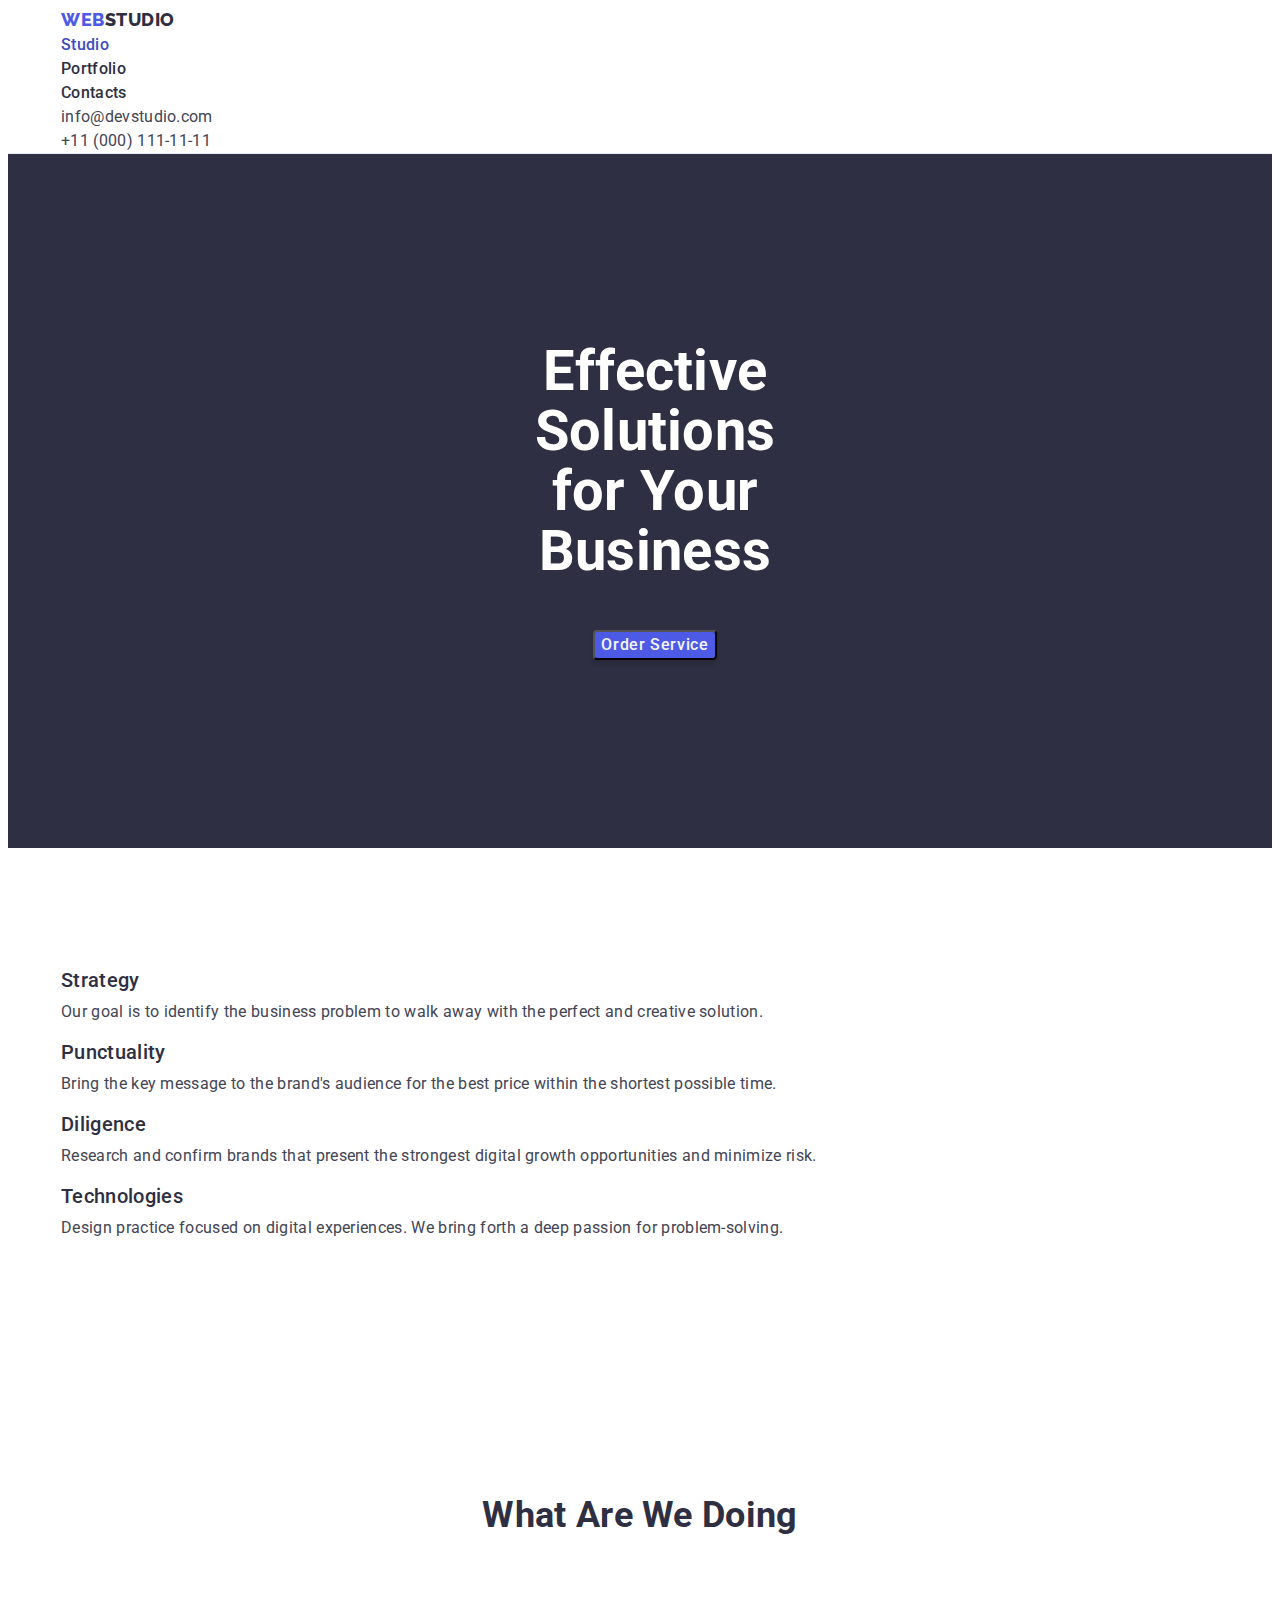
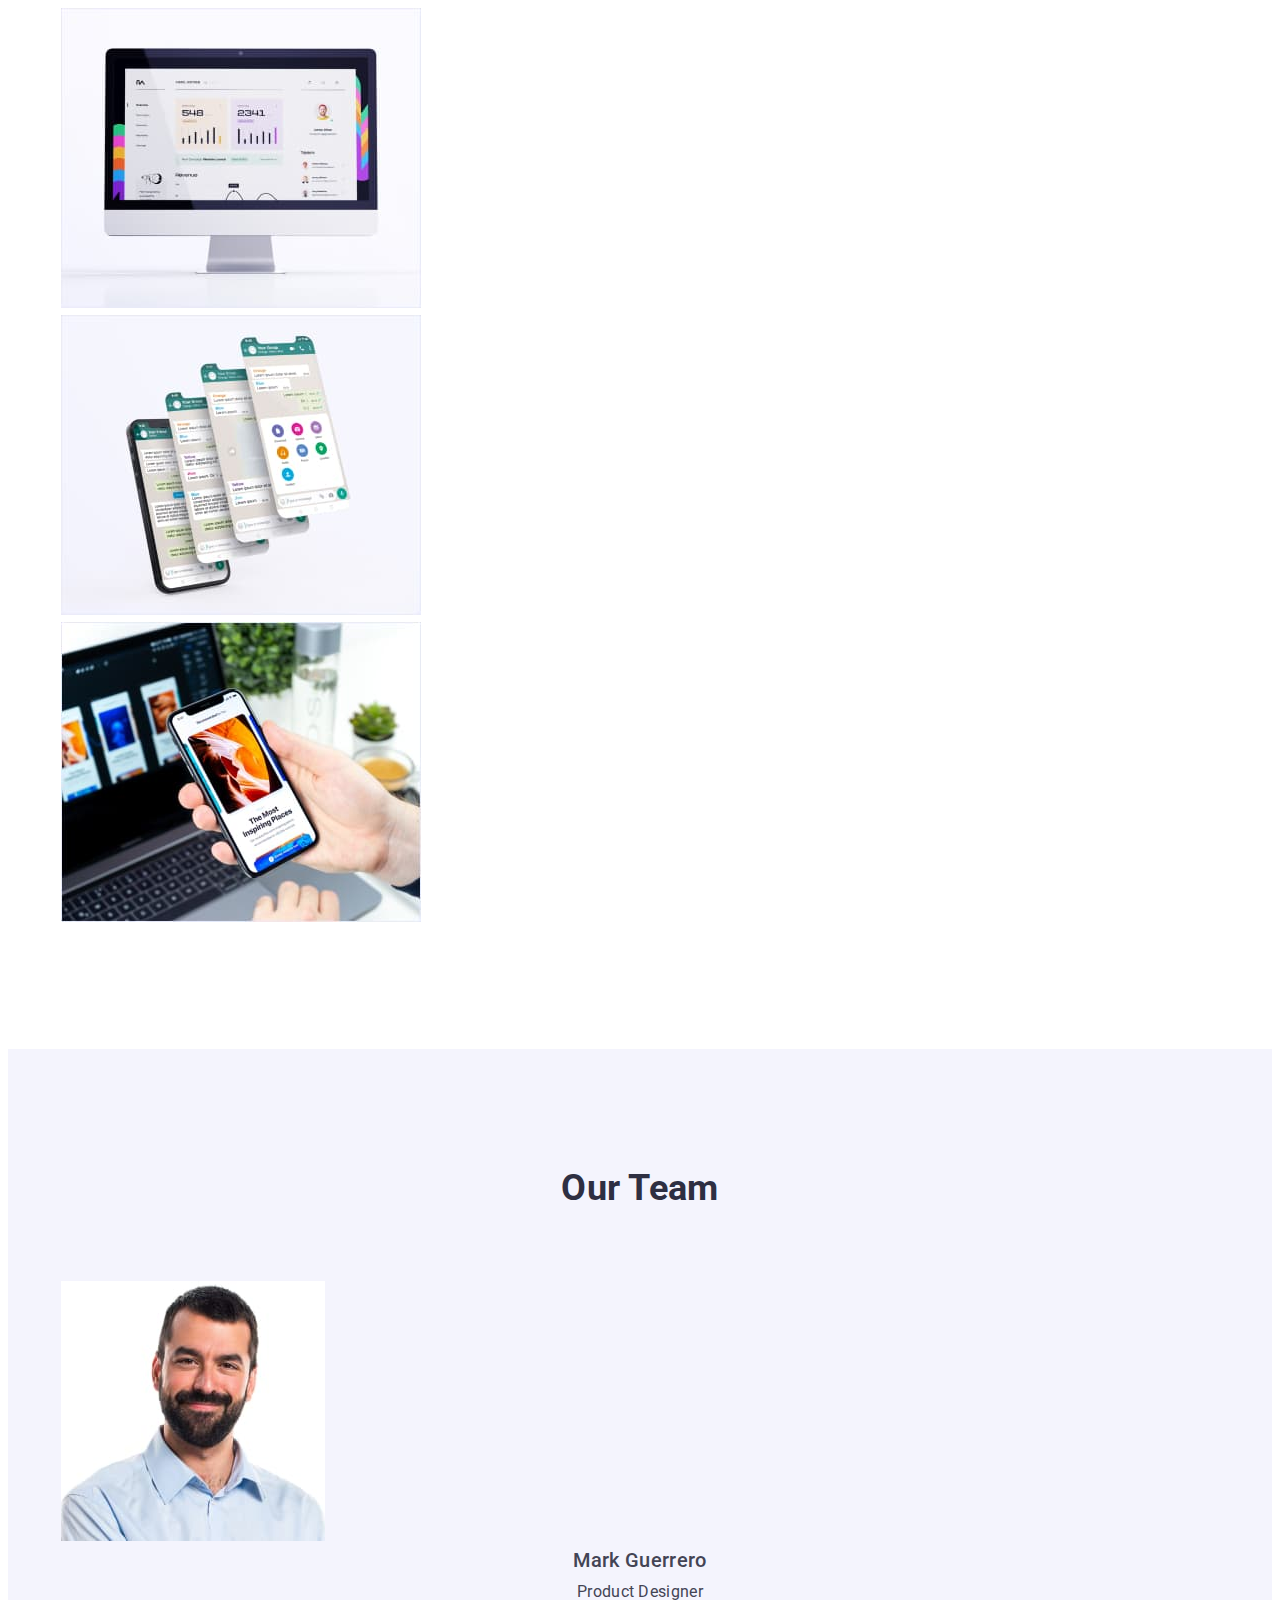
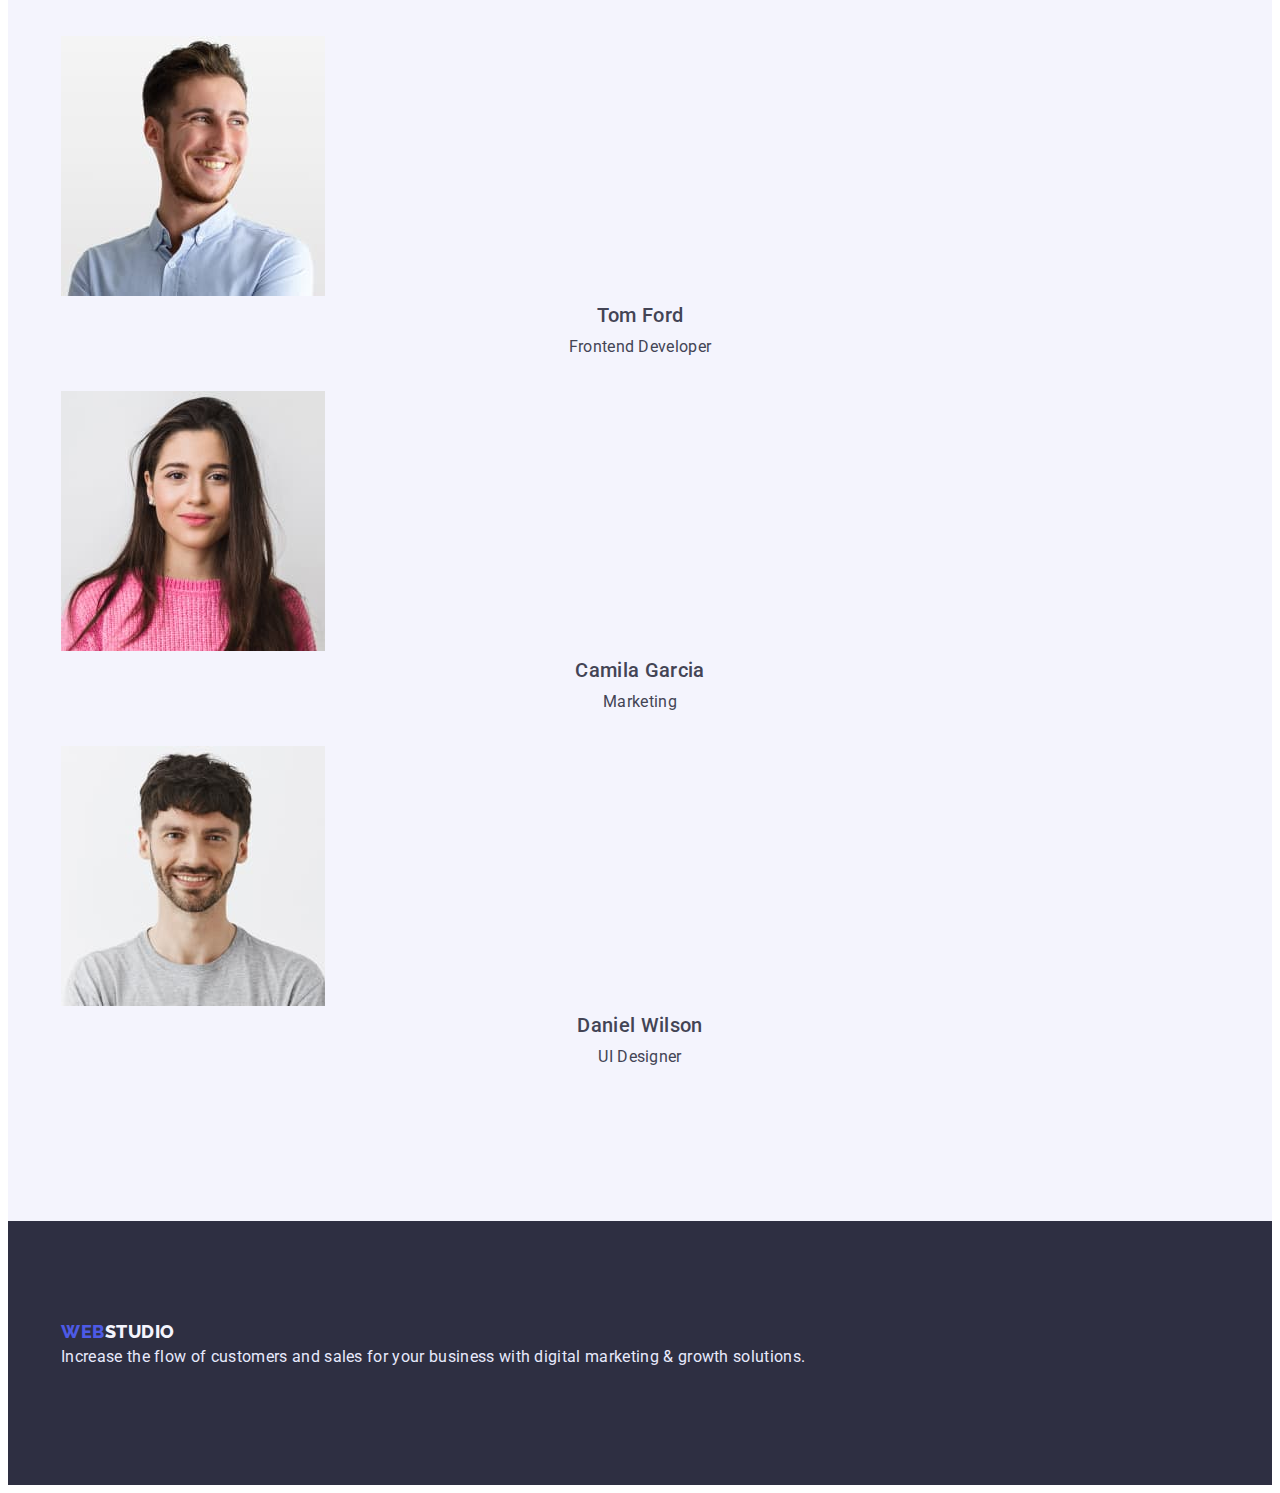
<file: index.html>
<!DOCTYPE html>
<html lang="en">
  <head>
    <meta charset="UTF-8" />
    <meta http-equiv="X-UA-Compatible" content="IE=edge" />
    <meta name="viewport" content="width=device-width, initial-scale=1.0" />
    <title>webstudio</title>

    <link rel="preconnect" href="https://fonts.googleapis.com" />
    <link rel="preconnect" href="https://fonts.gstatic.com" crossorigin />
    <link
      href="https://fonts.googleapis.com/css2?family=Raleway:wght@800&family=Roboto:wght@400;500;700;900&display=swap"
      rel="stylesheet"
    />

    <link
      rel="stylesheet"
      href="https://cdnjs.cloudflare.com/ajax/libs/modern-normalize/1.1.0/modern-normalize.min.css"
      integrity="sha512-wpPYUAdjBVSE4KJnH1VR1HeZfpl1ub8YT/NKx4PuQ5NmX2tKuGu6U/JRp5y+Y8XG2tV+wKQpNHVUX03MfMFn9Q=="
      crossorigin="anonymous"
      referrerpolicy="no-referrer"
    />

    <link rel="stylesheet" href="./css/styles.css" />
  </head>
  <body>
    <!-- Шапка -->
    <header class="heder">
      <div class="container">
        <!-- навігація -->
        <nav>
          <a href="./index.html" class="logo-header"
            ><span class="web">WEB</span>STUDIO</a
          >
          <ul class="header-list">
            <li>
              <a class="header-link current" href="./index.html">Studio</a>
            </li>
            <li>
              <a class="header-link" href="./portfolio.html">Portfolio</a>
            </li>
            <li><a class="header-link" href="">Contacts</a></li>
          </ul>
        </nav>
        <!-- контакти -->

        <address>
          <ul class="list">
            <li>
              <a class="link-address" href="mailto:info@devstudio.com"
                >info@devstudio.com</a
              >
            </li>
            <li>
              <a class="link-address" href="tel:+110001111111"
                >+11 (000) 111-11-11</a
              >
            </li>
          </ul>
        </address>
      </div>
    </header>

    <main>
      <section class="hero">
        <div class="container">
          <!-- герой -->

          <h1 class="hero-title">Effective Solutions for Your Business</h1>
          <!-- кнопка -->
          <button class="button-servise" type="button">Order Service</button>
        </div>
      </section>

      <section class="our-feature">
        <div class="container">
          <!-- особливості -->
          <h2 hidden>features</h2>
          <ul class="list">
            <li>
              <!-- стратегія -->
              <h3 class="feature-titles">Strategy</h3>
              <p class="feature-list">
                Our goal is to identify the business problem to walk away with
                the perfect and creative solution.
              </p>
            </li>

            <li>
              <!-- пунктуальність -->
              <h3 class="feature-titles">Punctuality</h3>
              <p class="feature-list">
                Bring the key message to the brand's audience for the best price
                within the shortest possible time.
              </p>
            </li>

            <li>
              <!-- старанність -->
              <h3 class="feature-titles">Diligence</h3>
              <p class="feature-list">
                Research and confirm brands that present the strongest digital
                growth opportunities and minimize risk.
              </p>
            </li>

            <li>
              <!-- технології -->
              <h3 class="feature-titles">Technologies</h3>
              <p class="feature-list">
                Design practice focused on digital experiences. We bring forth a
                deep passion for problem-solving.
              </p>
            </li>
          </ul>
        </div>
      </section>
      <section class="our-works">
        <div class="container">
          <!-- наші роботи -->
          <h2 class="section-title">What are we doing</h2>
          <ul class="list">
            <li>
              <img src="./images/monitor.jpg" alt="monitor" width="360" />
            </li>
            <li>
              <img src="./images/slide.jpg" alt="slide" width="360" />
            </li>
            <li>
              <img
                src="./images/phone-and-laptop.jpg"
                alt="phone and laptop"
                width="360"
              />
            </li>
          </ul>
        </div>
      </section>
      <section class="our-team">
        <div class="container">
          <!-- наша команда -->
          <h2 class="section-title">Our Team</h2>
          <ul class="list">
            <li>
              <img
                src="./images/Mark-Guerrero.jpg"
                alt="Product Designer Mark Guerrero"
                width="264"
              />
              <h3 class="team-title">Mark Guerrero</h3>
              <p class="team-description">Product Designer</p>
            </li>

            <li>
              <img
                src="./images/Tom-Ford.jpg"
                alt="Frontend Developer Tom Ford"
                width="264"
              />
              <h3 class="team-title">Tom Ford</h3>
              <p class="team-description">Frontend Developer</p>
            </li>

            <li>
              <img
                src="./images/Camila-Garcia.jpg"
                alt="Marketing Camila Garcia"
                width="264"
              />
              <h3 class="team-title">Camila Garcia</h3>
              <p class="team-description">Marketing</p>
            </li>

            <li>
              <img
                src="./images/Daniel-Wilson.jpg"
                alt="UI Designer Daniel Wilson"
                width="264"
              />
              <h3 class="team-title">Daniel Wilson</h3>
              <p class="team-description">UI Designer</p>
            </li>
          </ul>
        </div>
      </section>
    </main>
    <footer class="footer">
      <div class="container">
        <!-- підвал -->
        <a href="./index.html" class="logo-footer"
          ><span class="web-footer">WEB</span>STUDIO</a
        >
        <p class="footer-text">
          Increase the flow of customers and sales for your business with
          digital marketing & growth solutions.
        </p>
      </div>
    </footer>
  </body>
</html>
</file>
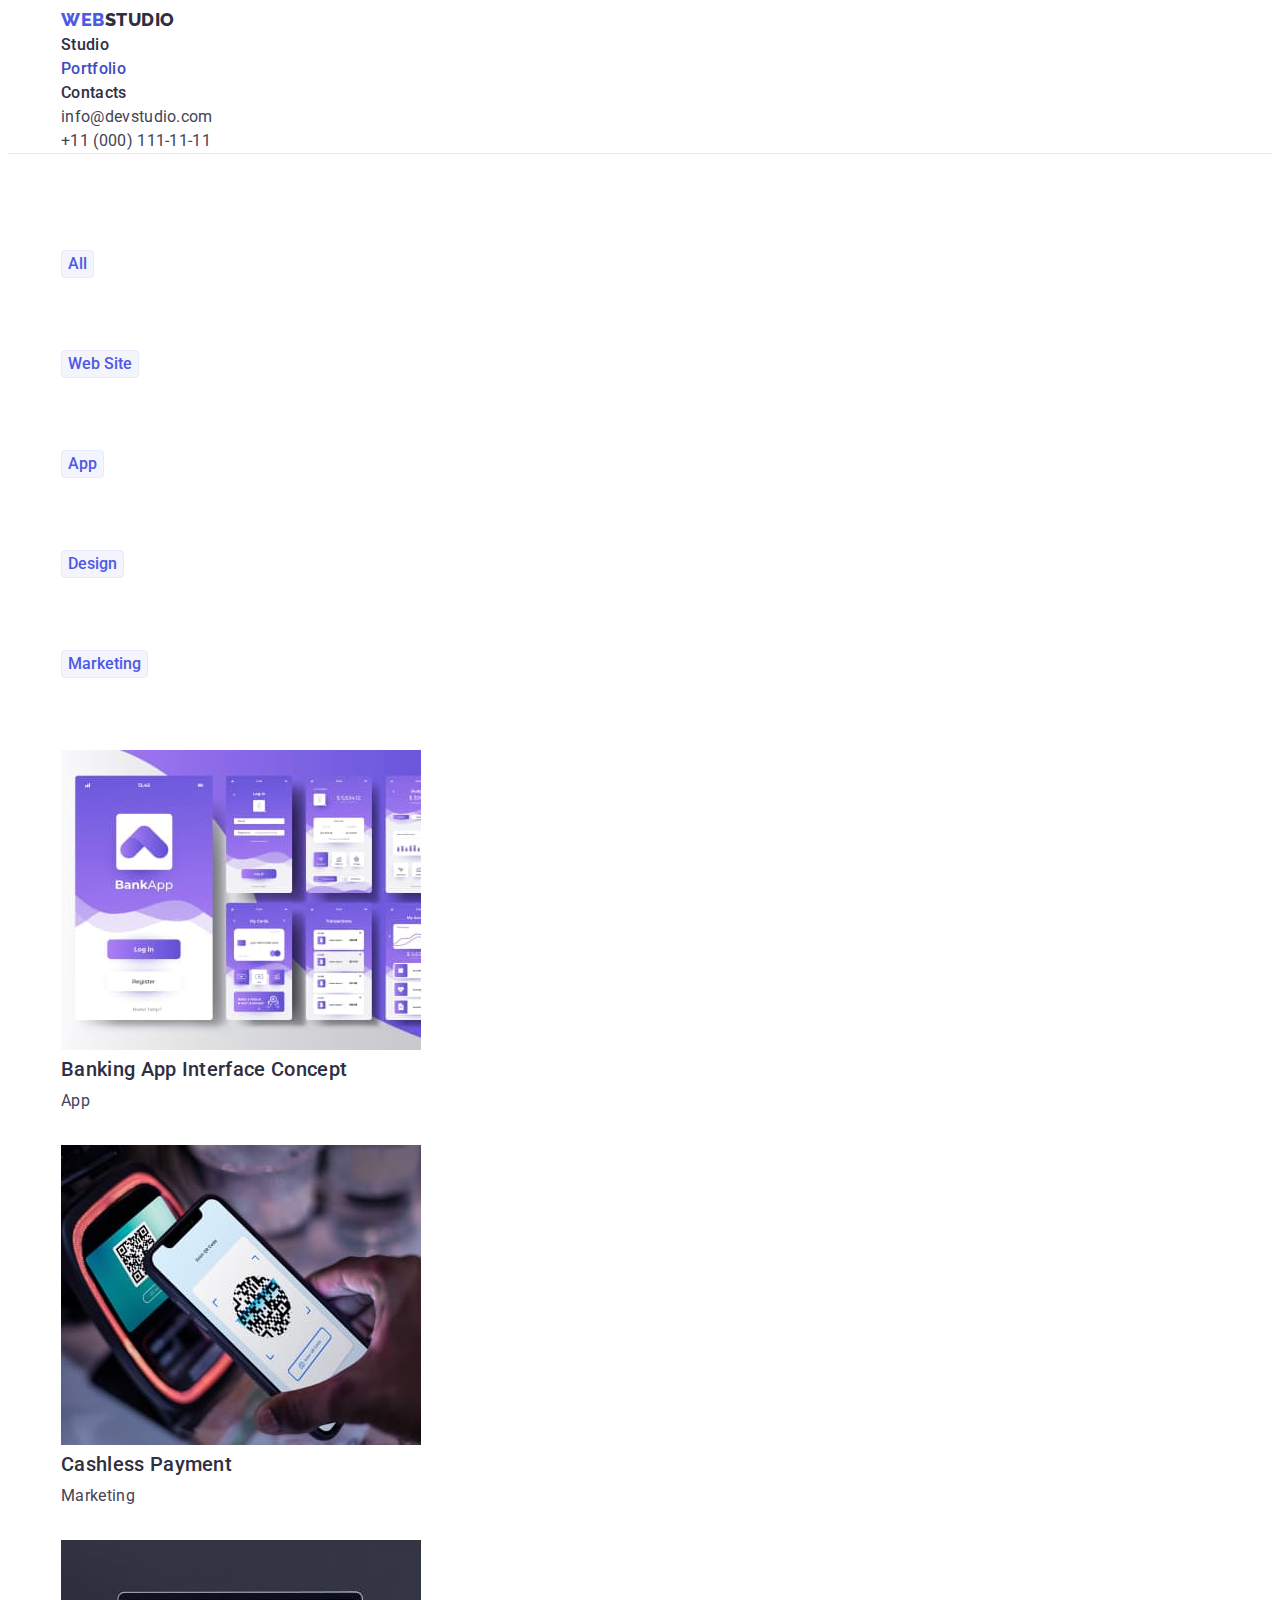
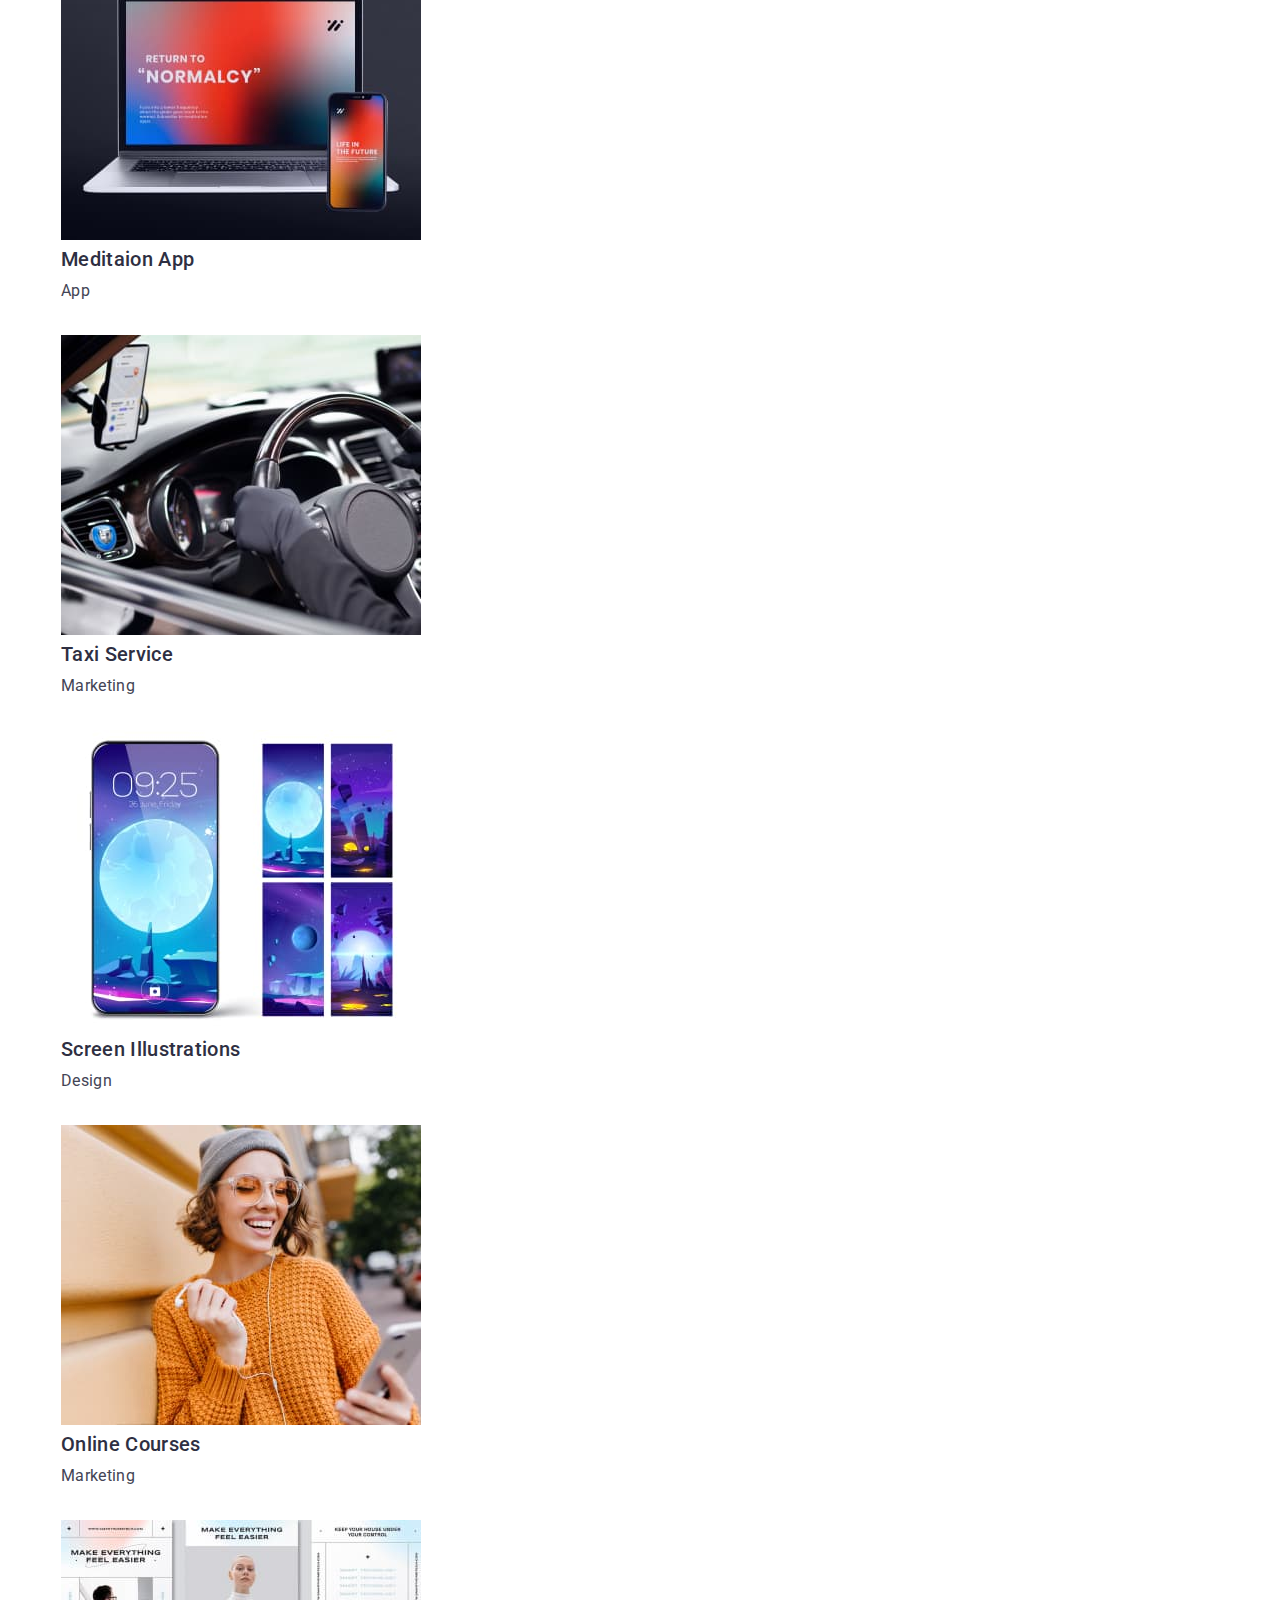
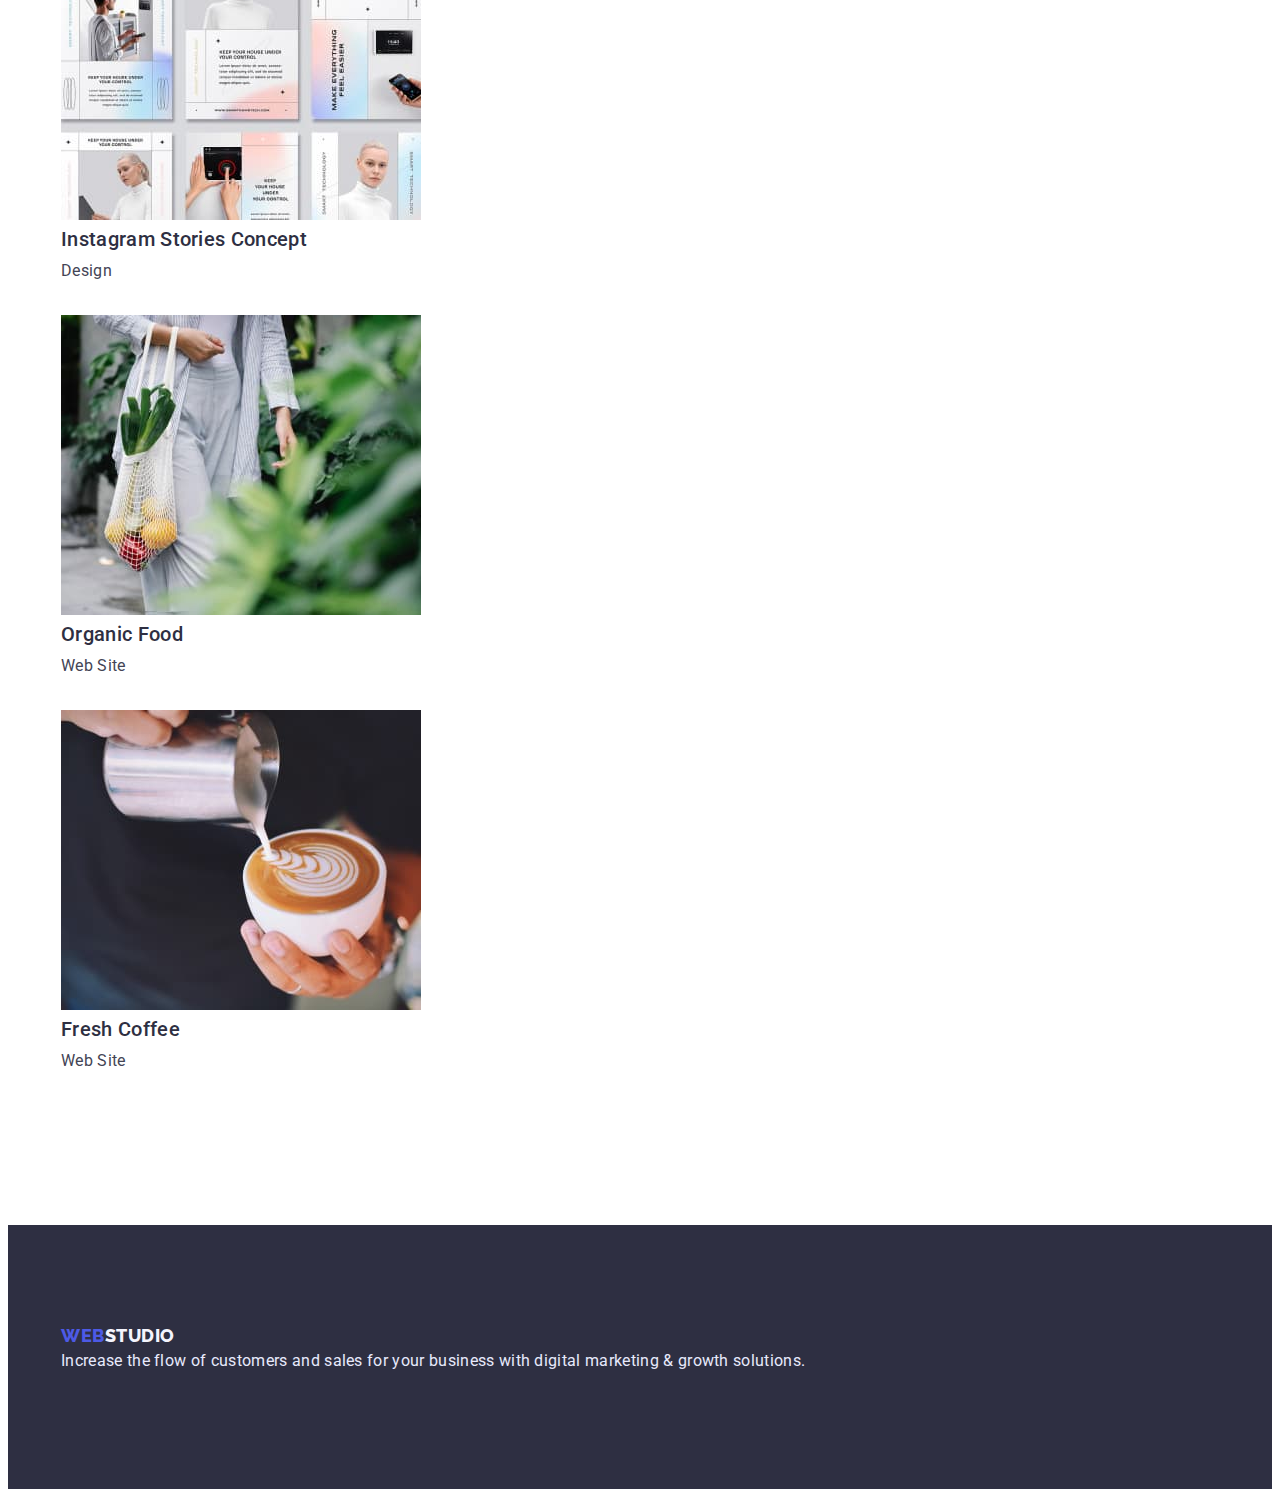
<file: portfolio.html>
<!DOCTYPE html>
<html lang="en">
  <head>
    <meta charset="UTF-8" />
    <meta http-equiv="X-UA-Compatible" content="IE=edge" />
    <meta name="viewport" content="width=device-width, initial-scale=1.0" />
    <title>Portfolio</title>

    <link rel="preconnect" href="https://fonts.googleapis.com" />
    <link rel="preconnect" href="https://fonts.gstatic.com" crossorigin />
    <link
      href="https://fonts.googleapis.com/css2?family=Raleway:wght@800&family=Roboto:wght@400;500;700;900&display=swap"
      rel="stylesheet"
    />

    <link
      rel="stylesheet"
      href="https://cdnjs.cloudflare.com/ajax/libs/modern-normalize/1.1.0/modern-normalize.min.css"
      integrity="sha512-wpPYUAdjBVSE4KJnH1VR1HeZfpl1ub8YT/NKx4PuQ5NmX2tKuGu6U/JRp5y+Y8XG2tV+wKQpNHVUX03MfMFn9Q=="
      crossorigin="anonymous"
      referrerpolicy="no-referrer"
    />

    <link rel="stylesheet" href="./css/styles.css" />
  </head>
  <body>
    <!-- Шапка -->
    <header class="heder">
      <div class="container">
        <!-- навігація -->
        <nav>
          <a href="./index.html" class="logo-header"
            ><span class="web">WEB</span>STUDIO</a
          >
          <ul class="header-list">
            <li>
              <a class="header-link" href="./index.html">Studio</a>
            </li>
            <li>
              <a class="header-link current" href="./portfolio.html"
                >Portfolio</a
              >
            </li>
            <li><a class="header-link" href="">Contacts</a></li>
          </ul>
        </nav>
        <!-- контакти -->

        <address>
          <ul class="list">
            <li>
              <a class="link-address" href="mailto:info@devstudio.com"
                >info@devstudio.com</a
              >
            </li>
            <li>
              <a class="link-address" href="tel:+110001111111"
                >+11 (000) 111-11-11</a
              >
            </li>
          </ul>
        </address>
      </div>
    </header>

    <main>
      <section class="section-filter">
        <div class="container">
          <h1 hidden>Filter</h1>
          <ul class="list">
            <li class="buton">
              <button type="button" class="filter-button">All</button>
            </li>
            <li class="buton">
              <button type="button" class="filter-button">Web Site</button>
            </li>
            <li class="buton">
              <button type="button" class="filter-button">App</button>
            </li>
            <li class="buton">
              <button type="button" class="filter-button">Design</button>
            </li>
            <li class="buton">
              <button type="button" class="filter-button">Marketing</button>
            </li>
          </ul>
          <ul class="list">
            <li>
              <img
                src="./images/banking-app.jpg"
                alt="banking-app"
                width="360"
              />
              <h2 class="portfolio-title">Banking App Interface Concept</h2>
              <p class="portfolio-text">App</p>
            </li>
            <li>
              <img
                src="./images/cashless-payment.jpg"
                alt="cashless-payment"
                width="360"
              />
              <h2 class="portfolio-title">Cashless Payment</h2>
              <p class="portfolio-text">Marketing</p>
            </li>
            <li>
              <img
                src="./images/meditaion-app.jpg"
                alt="meditaion-app"
                width="360"
              />
              <h2 class="portfolio-title">Meditaion App</h2>
              <p class="portfolio-text">App</p>
            </li>
            <li>
              <img
                src="./images/taxi-service.jpg"
                alt="taxi-service"
                width="360"
              />
              <h2 class="portfolio-title">Taxi Service</h2>
              <p class="portfolio-text">Marketing</p>
            </li>
            <li>
              <img
                src="./images/screen-illustrations.jpg"
                alt="screen-illustrations"
                width="360"
              />
              <h2 class="portfolio-title">Screen Illustrations</h2>
              <p class="portfolio-text">Design</p>
            </li>
            <li>
              <img
                src="./images/online-courses.jpg"
                alt="online-courses"
                width="360"
              />
              <h2 class="portfolio-title">Online Courses</h2>
              <p class="portfolio-text">Marketing</p>
            </li>
            <li>
              <img
                src="./images/instagram-stories-concept.jpg"
                alt="instagram-stories-concept"
                width="360"
              />
              <h2 class="portfolio-title">Instagram Stories Concept</h2>
              <p class="portfolio-text">Design</p>
            </li>
            <li>
              <img
                src="./images/organic-food.jpg"
                alt="organic-food"
                width="360"
              />
              <h2 class="portfolio-title">Organic Food</h2>
              <p class="portfolio-text">Web Site</p>
            </li>
            <li>
              <img
                src="./images/fresh-coffee.jpg"
                alt="fresh-coffee"
                width="360"
              />
              <h2 class="portfolio-title">Fresh Coffee</h2>
              <p class="portfolio-text">Web Site</p>
            </li>
          </ul>
        </div>
      </section>
    </main>

    <footer class="footer">
      <div class="container">
        <!-- підвал -->
        <a href="./index.html" class="logo-footer"
          ><span class="web-footer">WEB</span>STUDIO</a
        >
        <p class="footer-text">
          Increase the flow of customers and sales for your business with
          digital marketing & growth solutions.
        </p>
      </div>
    </footer>
  </body>
</html>
</file>
<file: css/styles.css>
:root {
  --color-primary: #2e2f42;
  --color-primary-inverted: #ffffff;
  --color-inverted: #f4f4fd;
  --color-secondary: #434455;
  --color-secondary-inverted: #4d5ae5;
  --color-footer-text: #e7e9fc;
  --color-hover: #404bbf;
  --color-lihte: #e5e5e5;
}

body {
  color: var(--color-secondary);
  background-color: var(--color-primary-inverted);
  font-family: "Roboto", sans-serif;
  font-size: 16px;
  line-height: 1.5;
  letter-spacing: 0.02em;
}

.container {
  width: 100%;
  max-width: 1158px;
  margin: 0 auto;
  padding: 0 15px;
}

p,
h1,
h2,
h3,
h4,
h5,
h6 {
  margin-top: 0;
}

.our-feature,
.our-works,
.our-team {
  padding: 120px 0;
}

/* шапка */

.heder {
  background: var(--color-primary-inverted);
  border-bottom: 1px solid var(--color-footer-text);
}

.list,
.header-list {
  margin: 0;
  padding: 0;
  list-style: none;
}

.logo-header {
  color: var(--color-primary);
  text-decoration: none;
  font-family: "Raleway";
  font-weight: 800;
  font-size: 18px;
  line-height: 1.33;
  letter-spacing: 0.03em;
  text-transform: uppercase;
}
.web {
  color: var(--color-secondary-inverted);
}

/* посилання в шапці */

.header-link {
  color: var(--color-primary);
  text-decoration: none;
  font-weight: 500;
}

.header-link:hover,
.header-link :focus {
  color: var(--color-hover);
}

.header-list .header-link.current {
  color: var(--color-hover);
}

/* адреса */
.link-address {
  color: var(--color-secondary);
  text-decoration: none;
  font-style: normal;
}

.link-address:hover,
:focus {
  color: var(--color-hover);
}
/* герой */
.hero {
  padding: 188px 472px;
  background: var(--color-primary);
  text-align: center;
}
.button-servise {
  color: var(--color-inverted);
  background-color: var(--color-secondary-inverted);
  box-shadow: 0px 4px 4px rgba(0, 0, 0, 0.15);
  border-radius: 4px;
  cursor: pointer;
  font-family: "Roboto";
  font-style: normal;
  font-weight: 500;
  font-size: 16px;
  line-height: 1.5;
  letter-spacing: 0.04em;
  text-align: center;
}

.button-servise:hover,
:focus {
  color: var(--color-inverted);
  background-color: var(--color-hover);
}

.hero-title {
  margin-bottom: 48px;
  color: var(--color-primary-inverted);
  font-size: 56px;
  line-height: 1.07;
  text-align: center;
}

/* особливості */

.our-feature {
}

.feature-titles {
  margin-bottom: 8px;
  color: var(--color-primary);
  font-weight: 500;
  font-size: 20px;
  line-height: 1.2;
}

/* наші роботи */

.section-title {
  margin-bottom: 72px;
  color: var(--color-primary);
  font-size: 36px;
  line-height: 1.11;
  text-align: center;
  text-transform: capitalize;
}

/* наша команда */

.our-team {
  background-color: var(--color-inverted);
}

.team-title {
  margin-bottom: 8px;
  font-weight: 500;
  font-size: 20px;
  line-height: 1.2;
  text-align: center;
}

.team-description {
  margin-bottom: 32px;
  text-align: center;
}

/* підвал */
.footer {
  padding: 100px 0;
  background-color: var(--color-primary);
}
.logo-footer {
  margin-bottom: 16px;
  color: var(--color-inverted);
  text-decoration: none;
  font-family: "Raleway";
  font-weight: 800;
  font-size: 18px;
  line-height: 1.17;
  letter-spacing: 0.03em;
  text-transform: uppercase;
}

.web-footer {
  color: var(--color-secondary-inverted);
}

.footer-text {
  color: var(--color-footer-text);
}

/*  СТОРІНКА ПОРТФОЛІО */

.section-filter {
  padding-top: 96px;
  padding-bottom: 120px;
}

/* кнопки */
.buton {
  margin-bottom: 72px;
}

.filter-button {
  color: var(--color-secondary-inverted);
  background-color: var(--color-inverted);
  border: 1px solid var(--color-footer-text);
  border-radius: 4px;
  cursor: pointer;
  font-family: "Roboto";
  font-style: normal;
  font-weight: 500;
  font-size: 16px;
  line-height: 1.5;
}

.filter-button:hover,
:focus {
  color: var(--color-inverted);
  background-color: var(--color-hover);
}

.portfolio-title {
  margin-bottom: 8px;
  color: var(--color-primary);
  font-weight: 500;
  font-size: 20px;
  line-height: 1.2;
}

.portfolio-text {
  margin-bottom: 32px;
  color: var(--color-secondary);
}
</file>
